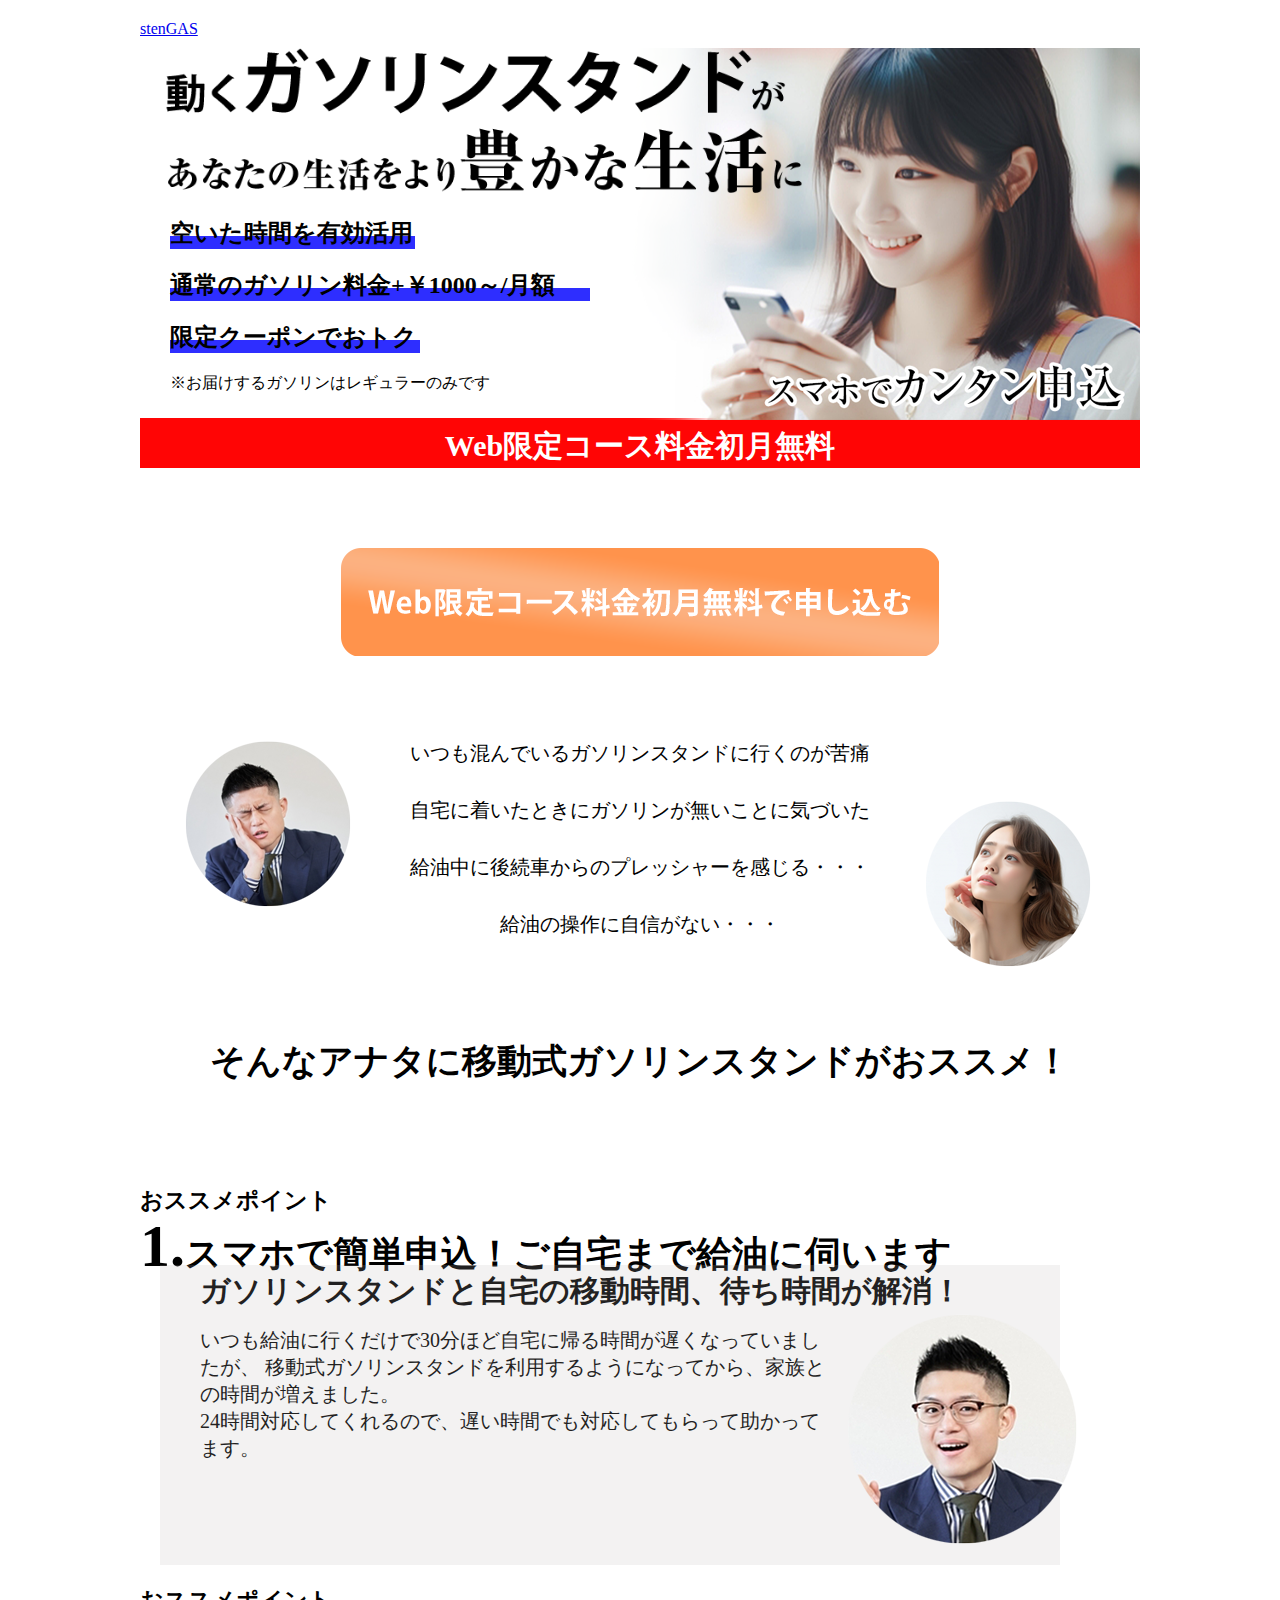
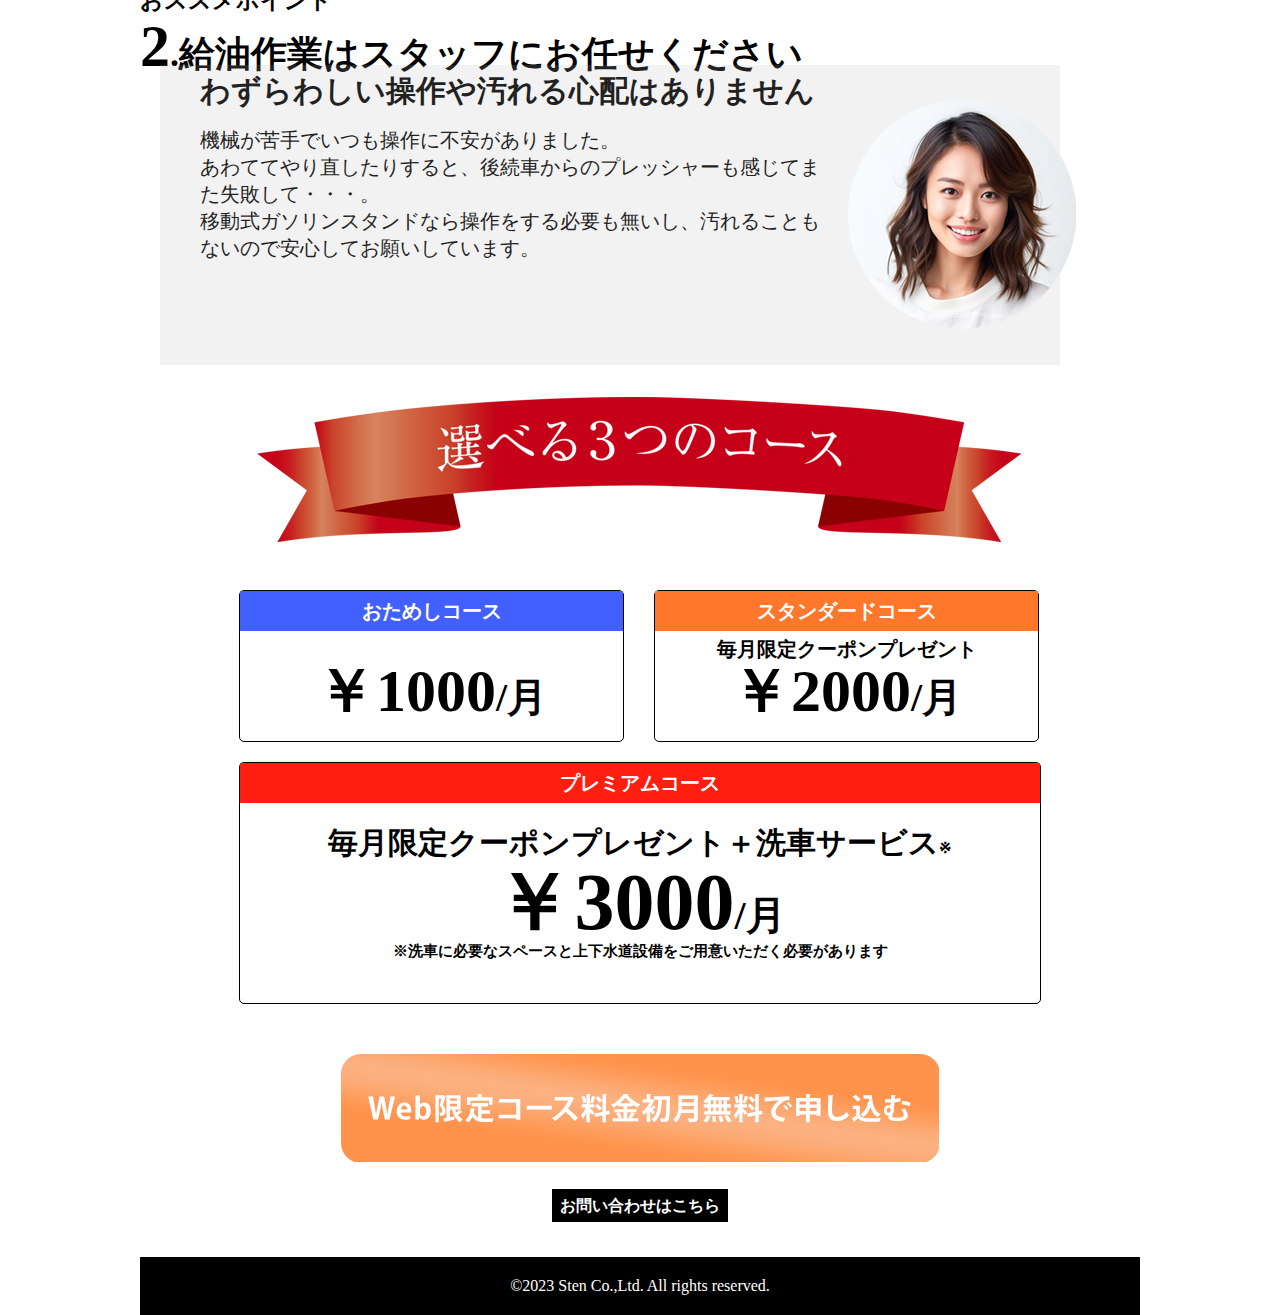
<file: index.html>
<!DOCTYPE html>
<html>
  <head>
    <title>stenGAS</title>
    <meta charset="UTF-8" />
    <meta
      name="description"
      content="動くガソリンスタンド" />
    <meta name="viewport" content="width=device-width, initial-scale=1.0" />
    <link rel="stylesheet" href="./css/style.css" href="media-queries.css">
  </head>
  <body>
    <!-- ヘッダー -->
    <header>
      <!-- ナビゲーション -->
      <nav>
      <div>
        <a href="index.html" class="sten">stenGAS</a>
      </div>
      </nav>
    </header>
    <main>
      <article>
        <!-- fv -->
        <section>
          <div id="fv1">
            <div id="bg">
              <img src="./img/fv1.png" alt="動くガソリンスタンド">
              <div id="h2">
                <h2 class="h21">空いた時間を有効活用</h2>
                <h2 class="h22">通常のガソリン料金+￥1000～/月額</h2>
                <h2 class="h23">限定クーポンでおトク</h2>
                <p>※お届けするガソリンはレギュラーのみです</p>
              </div>
            </div>
          </div>
          <div class="ofa">
            <p>Web限定コース料金初月無料</p>
            <div class="cta">
            <a href="./kari.html"><img src="./img/cta.png" alt="Web限定コース料金初月無料で申し込む" class="spcta"></a>
            </div>
          </div>
        </section>

        <!-- 悩み解消 -->

        <section>
          <div id="nayami">
            <img src="./img/dansei1.png" alt="悩む男性" id="dan1">
            <img src="./img/josei1.png" alt="悩む女性" id="jo1">
            <div id="gutai">
              <p>いつも混んでいるガソリンスタンドに行くのが苦痛</p>
              <p>自宅に着いたときにガソリンが無いことに気づいた</p>
              <p>給油中に後続車からのプレッシャーを感じる・・・</p>
              <p>給油の操作に自信がない・・・</p>
                <div>
                  <p id="tunagi">そんなアナタに移動式ガソリンスタンドがおススメ！</p>
                </div>
            </div>
          </div>
        </section>

        <!-- おススメポイント -->

        <section>
          <div class="osusume1">
            <div id="haikei"></div>
            <div class="osusume">
              <p class="point">おススメポイント</p>
              <p class="osusumetitle"><span>1.</span>スマホで簡単申込！ご自宅まで給油に伺います</p>
              <div class="osusumetext">
                  <h2>ガソリンスタンドと自宅の移動時間、待ち時間が解消！</h2>
                  <img src="./img/dansei2.png" alt="嬉しい男性" class="osusumedansei">
                  <p>いつも給油に行くだけで30分ほど自宅に帰る時間が遅くなっていましたが、
                    移動式ガソリンスタンドを利用するようになってから、家族との時間が増えました。<br>
                    24時間対応してくれるので、遅い時間でも対応してもらって助かってます。</p>
                </div>  
            </div>
          </div>
          <div class="osusume1">
            <div class="osusume">
              <p class="point">おススメポイント</p>
              <p class="osusumetitle"><span>2</span>.給油作業はスタッフにお任せください</p>
              <div id="haikei"></div>
              <div class="osusumetext">
                <h2>わずらわしい操作や汚れる心配はありません</h2>
                <img src="./img/josei2.png" alt="嬉しい女性" class="osusumejosei">
                <p>機械が苦手でいつも操作に不安がありました。<br>
                  あわててやり直したりすると、後続車からのプレッシャーも感じてまた失敗して・・・。<br>
                  移動式ガソリンスタンドなら操作をする必要も無いし、汚れることもないので安心してお願いしています。</p>
              </div>
            </div>
          </div>
        </section>

        <!-- コース紹介 -->

        <section>
          <div id="course">
            <div id="sp-course">
              <img src="./img/ribon.png" alt="選べる３つのコース" class="spribon">
              <div id="courseitiran">
                <div id="otameshi">
                  <div class="course">
                    <div class="course2">おためしコース
                    </div>
                  </div>
                  <p class="price">￥1000<span class="getugaku">/月</span></p>
                </div>
                <div id="stund">
                  <div class="courses">
                    <div class="course2">スタンダードコース
                    </div>
                  <p class="tokuten">
                      毎月限定クーポンプレゼント</p>
                  </div>
                  <p class="price">￥2000<span class="getugaku">/月</span><br>
                  </p>
                </div>
              </div>
              <div id="premium">
                <div class="coursep">
                  <div class="course2">プレミアムコース
                  </div>
                </div>
                <div id="prepo">
                <p class="pretokuten">毎月限定クーポンプレゼント＋洗車サービス<span>※</span></p>
                <p class="preprice">￥3000<span class="getugaku">/月</span></p>
                <p class="tyu">※洗車に必要なスペースと上下水道設備をご用意いただく必要があります</p>
              </div>
              </div>
            </div>
          </div>

          <div>
            <div  class="cta">
            <a href="./kari.html">
              <img src="./img/cta.png" alt="Web限定コース料金初月無料で申し込む" class="spcta"></a>
            </div>
          </div>
          <div class="faq">
            <a class="faq2" href="./q.html">お問い合わせはこちら</a>
          </div>
        </section> 

      </article>
      <footer>
        <div  id="copyright">
            &copy;2023 Sten Co.,Ltd. All rights reserved.
        </div>
      </footer>
  </main>
  </body>
</html>
</file>
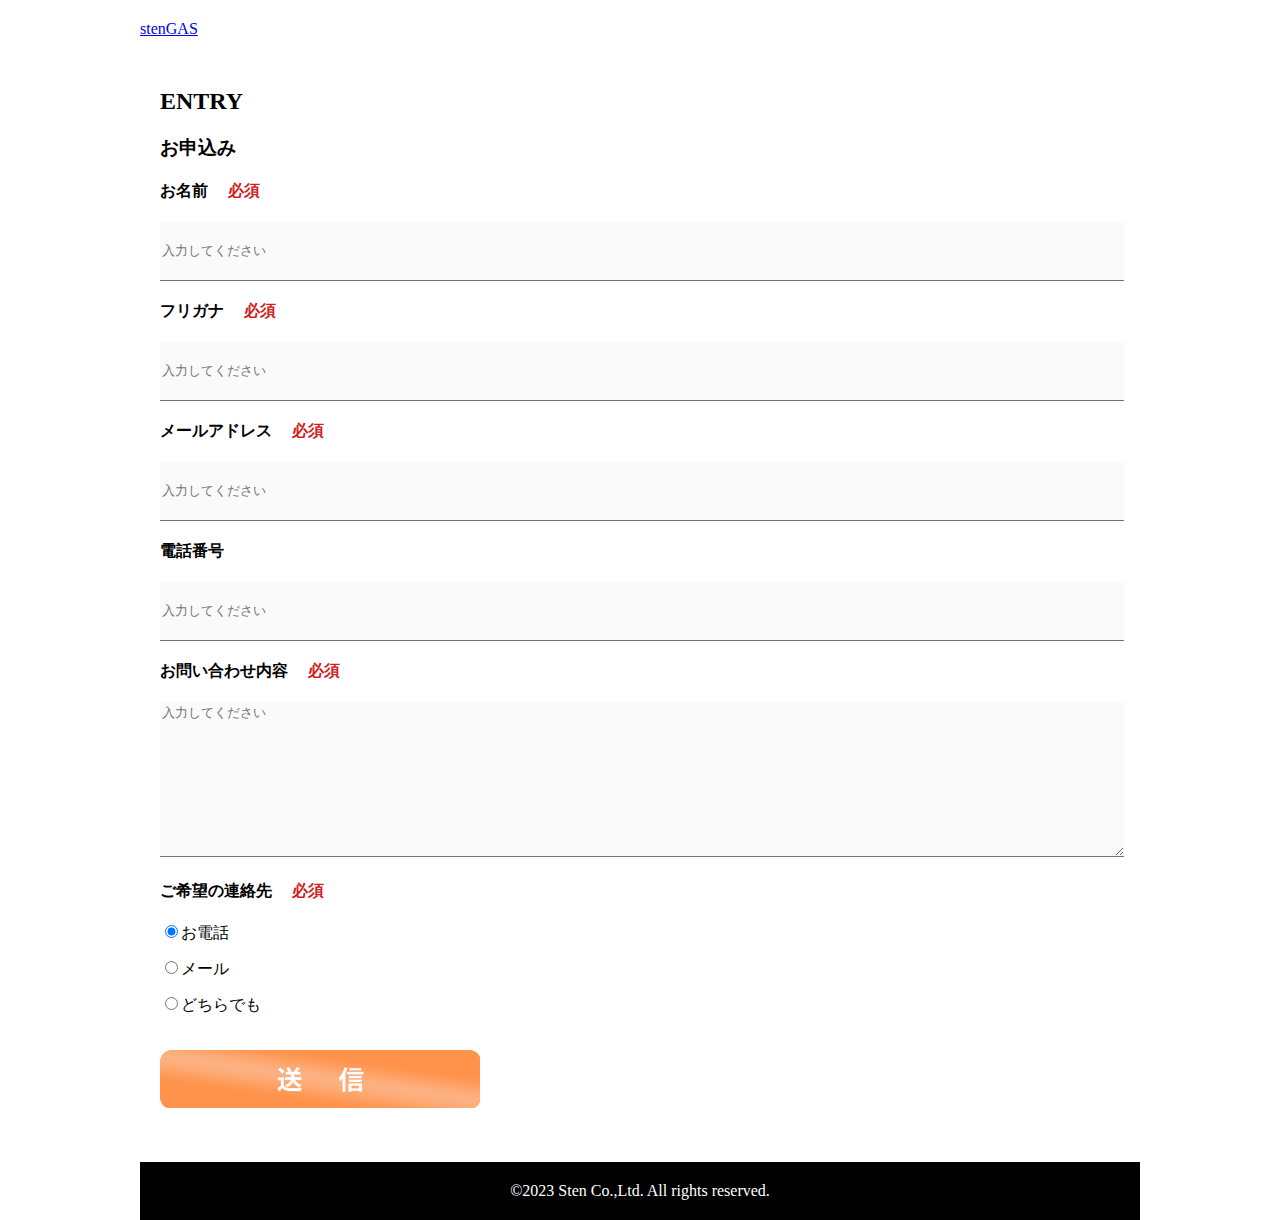
<file: entry.html>
<!DOCTYPE html>
<html>
  <head>
    <title>stenGAS</title>
    <meta charset="UTF-8" />
    <meta
      name="description"
      content="動くガソリンスタンド申し込み" />
    <meta name="viewport" content="width=device-width, initial-scale=1.0" />
    <link rel="stylesheet" href="./css/style.css" href="media-queries.css">
  </head>
  <body>
    <!-- ヘッダー -->
    <header>
      <!-- ナビゲーション -->
      <nav>
      <div>
        <a href="index.html" class="sten">stenGAS</a>
      </div>
      </nav>
    </header>
    <main>
      <section id="contact">
  <h2 class="index-h2">ENTRY</h2>
  <h3>お申込み</h3>
  <form action="https://api.staticforms.xyz/submit" method="post">
    <input type="text" name="honeypot" style="display:none">
    <input type="hidden" name="accessKey" value="8cb00403-70e8-4f24-babe-e374c0ad0218">
    <input type="hidden" name="subject" value="申し込み" />
    <input type="hidden" name="replyTo" value="s.tentest.2023@gmail.com">
    <input type="hidden" name="redirectTo" value="">
    <div>
      <div class="contact-heading">
        <label class="contact-label">お名前<span class="contact-span">必須</span></label>
      </div>
      <div>
        <input type="text" name="name" placeholder="入力してください" class="contact-textbox">
      </div>
    </div>
    <div>
      <div class="contact-heading">
        <label class="contact-label">フリガナ<span class="contact-span">必須</span></label>
      </div>
      <div>
        <input type="text" name="hurigana" placeholder="入力してください" class="contact-textbox">
      </div>
    </div>
    <div>
      <div class="contact-heading">
        <label class="contact-label">メールアドレス<span class="contact-span">必須</span></label>
      </div>
      <div>
        <input type="text" name="email" placeholder="入力してください" class="contact-textbox">
      </div>
    </div>
    <div>
      <div class="contact-heading">
        <label class="contact-label">電話番号</label>
      </div>
      <div>
        <input type="text" name="tel" placeholder="入力してください" class="contact-textbox">
      </div>
    </div>

    <div>
      <div class="contact-heading">
        <label class="contact-label">お問い合わせ内容<span class="contact-span">必須</span></label>
      </div>
      <div>
        <textarea class="contact-textarea" placeholder="入力してください" name="message"></textarea>
      </div>
    </div>

    <div>
      <div class="contact-heading">
        <label class="contact-label">ご希望の連絡先<span class="contact-span">必須</span></label>
      </div>
      <div>
        <input class="radiobutton" type="radio" value="tel" name="contact" checked><label>お電話</label>
        <input class="radiobutton" type="radio" value="mail" name="contact"><label>メール</label>
        <input class="radiobutton" type="radio" value="both" name="contact"><label>どちらでも</label>
      </div>
    </div>
    <input type="image" src="img/button-submit.png" alt="送信する">
  </form>
</section>
<footer>
  <div  id="copyright">
      &copy;2023 Sten Co.,Ltd. All rights reserved.
  </div>
</footer>
</main>
</body>
</html>
</file>
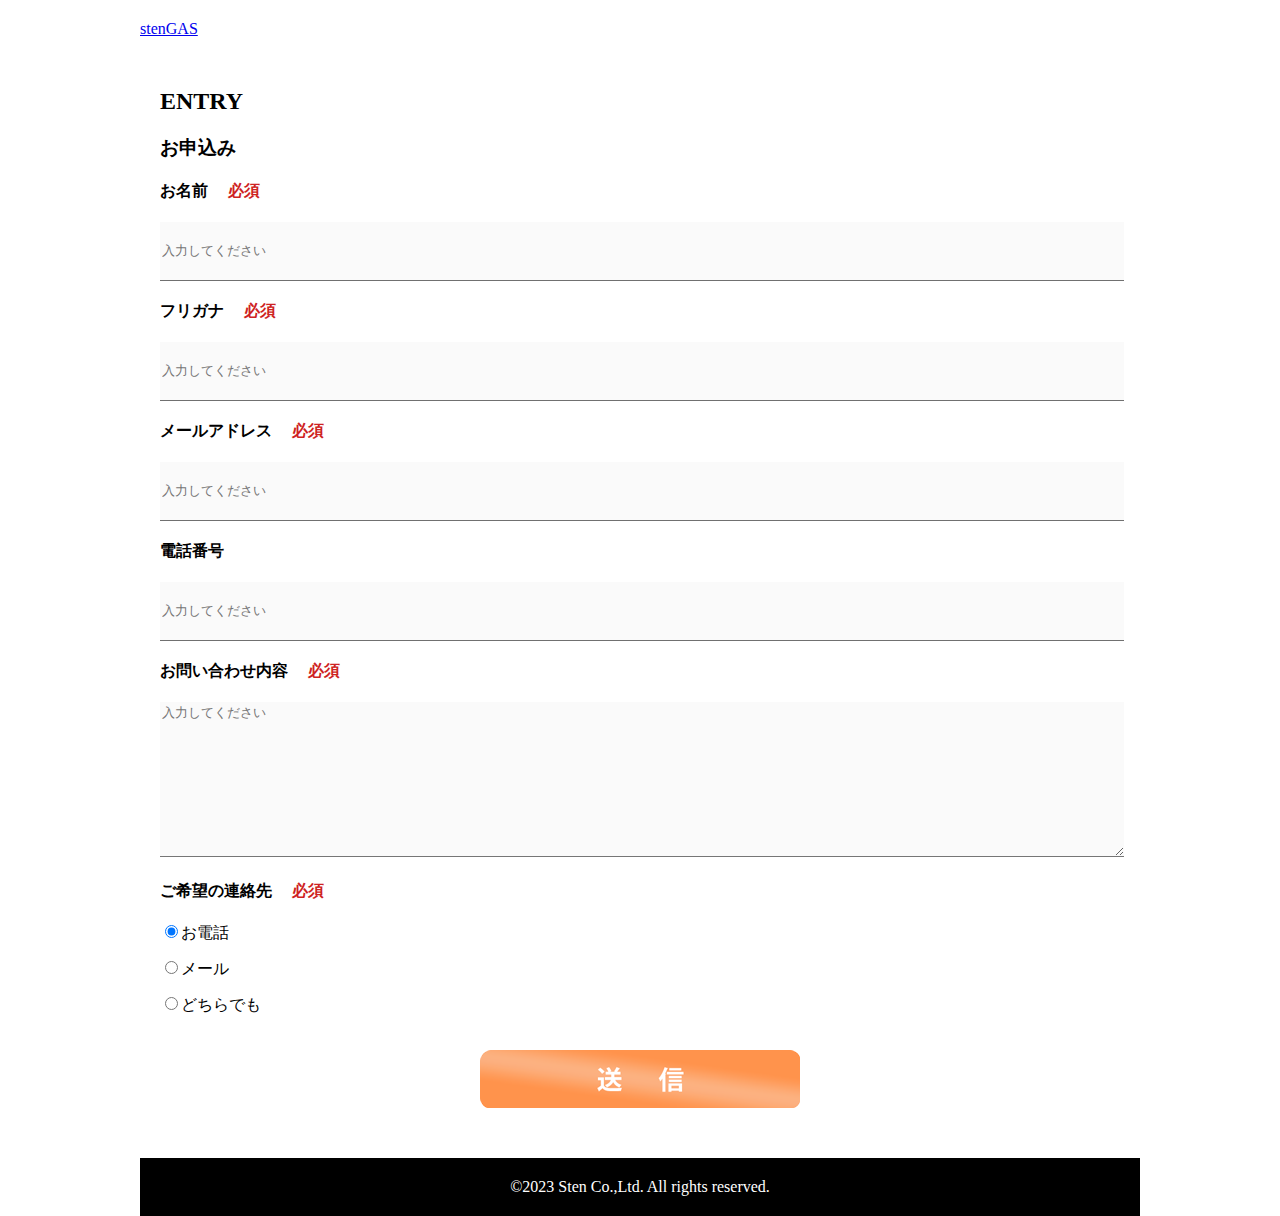
<file: kari.html>
<!DOCTYPE html>
<html>
  <head>
    <title>stenGAS</title>
    <meta charset="UTF-8" />
    <meta
      name="description"
      content="動くガソリンスタンド申し込み" />
    <meta name="viewport" content="width=device-width, initial-scale=1.0" />
    <link rel="stylesheet" href="./css/style.css" href="media-queries.css">
  </head>
  <body>
    <!-- ヘッダー -->
    <header>
      <!-- ナビゲーション -->
      <nav>
      <div>
        <a href="index.html" class="sten">stenGAS</a>
      </div>
      </nav>
    </header>
    <main>
      <section id="contact">
  <h2 class="index-h2">ENTRY</h2>
  <h3>お申込み</h3>
  <form action="https://api.staticforms.xyz/submit" method="post">
    <input type="text" name="honeypot" style="display:none">
    <input type="hidden" name="accessKey" value="8cb00403-70e8-4f24-babe-e374c0ad0218">
    <input type="hidden" name="subject" value="申し込み" />
    <input type="hidden" name="replyTo" value="s.tentest.2023@gmail.com">
    <input type="hidden" name="redirectTo" value="">
    <div>
      <div class="contact-heading">
        <label class="contact-label">お名前<span class="contact-span">必須</span></label>
      </div>
      <div>
        <input type="text" name="name" placeholder="入力してください" class="contact-textbox">
      </div>
    </div>
    <div>
      <div class="contact-heading">
        <label class="contact-label">フリガナ<span class="contact-span">必須</span></label>
      </div>
      <div>
        <input type="text" name="hurigana" placeholder="入力してください" class="contact-textbox">
      </div>
    </div>
    <div>
      <div class="contact-heading">
        <label class="contact-label">メールアドレス<span class="contact-span">必須</span></label>
      </div>
      <div>
        <input type="text" name="email" placeholder="入力してください" class="contact-textbox">
      </div>
    </div>
    <div>
      <div class="contact-heading">
        <label class="contact-label">電話番号</label>
      </div>
      <div>
        <input type="text" name="tel" placeholder="入力してください" class="contact-textbox">
      </div>
    </div>

    <div>
      <div class="contact-heading">
        <label class="contact-label">お問い合わせ内容<span class="contact-span">必須</span></label>
      </div>
      <div>
        <textarea class="contact-textarea" placeholder="入力してください" name="message"></textarea>
      </div>
    </div>

    <div>
      <div class="contact-heading">
        <label class="contact-label">ご希望の連絡先<span class="contact-span">必須</span></label>
      </div>
      <div>
        <input class="radiobutton" type="radio" value="tel" name="contact" checked><label>お電話</label>
        <input class="radiobutton" type="radio" value="mail" name="contact"><label>メール</label>
        <input class="radiobutton" type="radio" value="both" name="contact"><label>どちらでも</label>
      </div>
    </div>
    <div>
      <div  class="cta">
        <input type="image" src="img/button-submit.png" alt="送信する">
      </div>
    </div>
  </form>
</section>
<footer>
  <div  id="copyright">
      &copy;2023 Sten Co.,Ltd. All rights reserved.
  </div>
</footer>
</main>
</body>
</html>
</file>
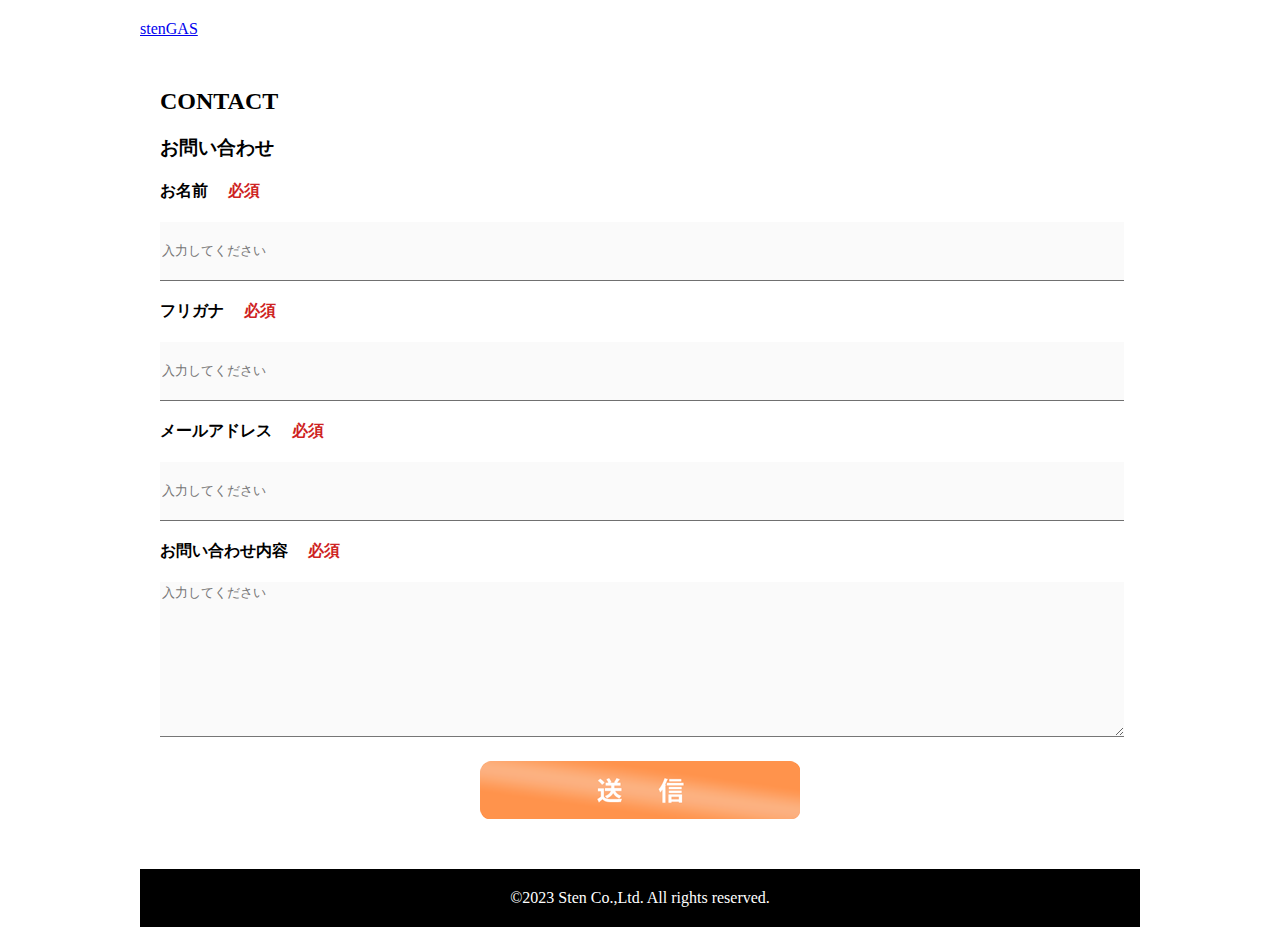
<file: q.html>
<!DOCTYPE html>
<html>
  <head>
    <title>stenGAS</title>
    <meta charset="UTF-8" />
    <meta
      name="description"
      content="ガソリンスタンド" />
    <meta name="viewport" content="width=device-width, initial-scale=1.0" />
    <link rel="stylesheet" href="./css/style.css" href="media-queries.css">
  </head>
  <body>
    <!-- ヘッダー -->
    <header>
      <!-- ナビゲーション -->
      <nav>
      <div>
        <a href="index.html" class="sten">stenGAS</a>
      </div>
      </nav>
    </header>
    <main>
      <section id="contact">
  <h2 class="index-h2">CONTACT</h2>
  <h3>お問い合わせ</h3>
  <form action="https://api.staticforms.xyz/submit" method="post">
    <input type="text" name="honeypot" style="display:none">
    <input type="hidden" name="accessKey" value="8cb00403-70e8-4f24-babe-e374c0ad0218">
    <input type="hidden" name="subject" value="お問い合わせフォーム" />
    <input type="hidden" name="replyTo" value="s.tentest.2023@gmail.com">
    <input type="hidden" name="redirectTo" value="">
    <div>
      <div class="contact-heading">
        <label class="contact-label">お名前<span class="contact-span">必須</span></label>
      </div>
      <div>
        <input type="text" name="name" placeholder="入力してください" class="contact-textbox">
      </div>
    </div>
    <div>
      <div class="contact-heading">
        <label class="contact-label">フリガナ<span class="contact-span">必須</span></label>
      </div>
      <div>
        <input type="text" name="hurigana" placeholder="入力してください" class="contact-textbox">
      </div>
    </div>
    <div>
      <div class="contact-heading">
        <label class="contact-label">メールアドレス<span class="contact-span">必須</span></label>
      </div>
      <div>
        <input type="text" name="email" placeholder="入力してください" class="contact-textbox">
      </div>
    </div>
    <div>
      <div class="contact-heading">
        <label class="contact-label">お問い合わせ内容<span class="contact-span">必須</span></label>
      </div>
      <div>
        <textarea class="contact-textarea" placeholder="入力してください" name="message"></textarea>
      </div>
    </div>

    <div>
      <div  class="cta">
        <input type="image" src="img/button-submit.png" alt="送信する">
      </div>
    </div>
  </form>
</section>
<footer>
  <div  id="copyright">
      &copy;2023 Sten Co.,Ltd. All rights reserved.
  </div>
</footer>
</main>
</body>
</html>
</file>
